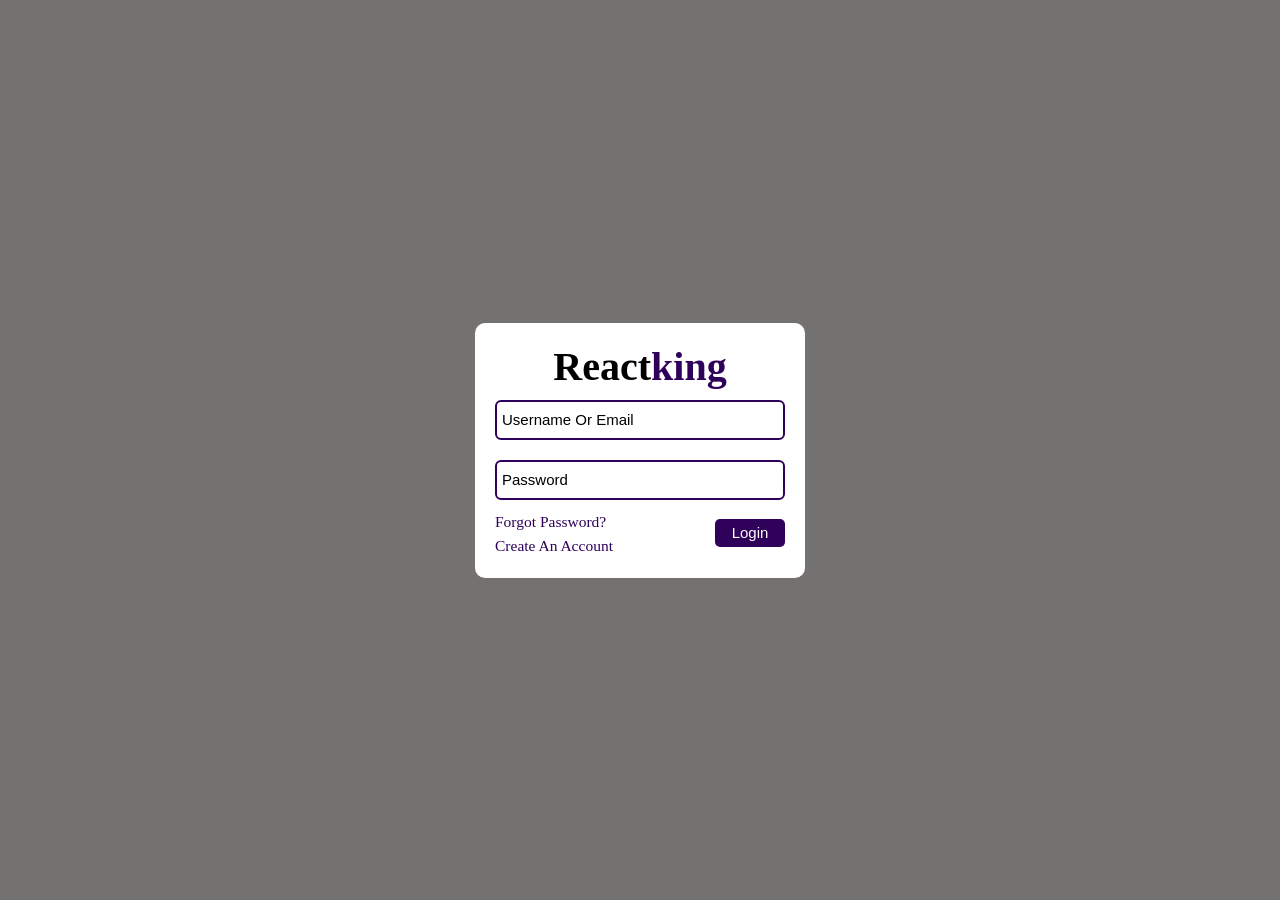
<file: KING/ALL FOLDER/Index.html>
<!DOCTYPE html>
<html lang="en">
<head>
    <meta charset="UTF-8">
    <meta name="viewport" content="width=device-width, initial-scale=1.0">
    <title>react king</title>
    <link rel="stylesheet" href="CSS FOLDER/login.css">
</head>
<body>
    <div class="wrapper">
        <form action="">
            <h1>react<span>king</span></h1>
            <input type="email" placeholder="username or email" required>
            <input type="password" placeholder="password" required>
            <div class="join">
                <div class="links">
<a href="reset.html">forgot password?</a>
<a href="register.html">create an account</a>
                </div>
                <button type="submit">login</button>
            </div>
        </form>
    </div>
</body>
</html>
</file>
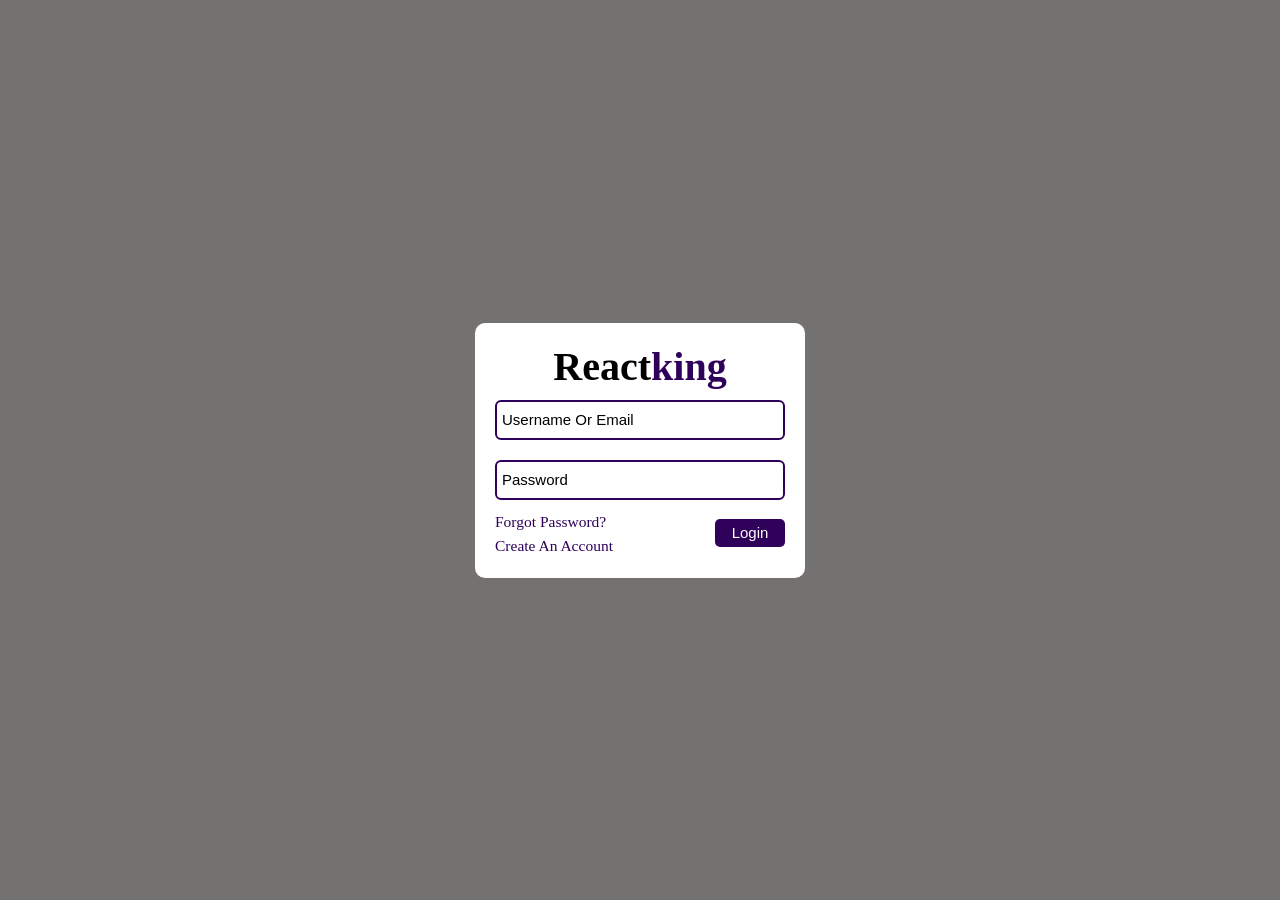
<file: KING/ALL FOLDER/index.html>
<!DOCTYPE html>
<html lang="en">
<head>
    <meta charset="UTF-8">
    <meta name="viewport" content="width=device-width, initial-scale=1.0">
    <title>react king</title>
    <link rel="stylesheet" href="CSS FOLDER/login.css">
</head>
<body>
    
    <div class="wrapper">
        <form action="submit">
            <h1>react<span>king</span></h1>
            <input type="email" placeholder="username or email" required>
            <input type="password" placeholder="password" required>
            <div class="join">
                <div class="links">
<a href="reset.html">forgot password?</a>
<a href="register.html">create an account</a>
                </div>
                <button type="submit">login</button>
            </div>
        </form>
    </div>
</body>
</html>
</file>
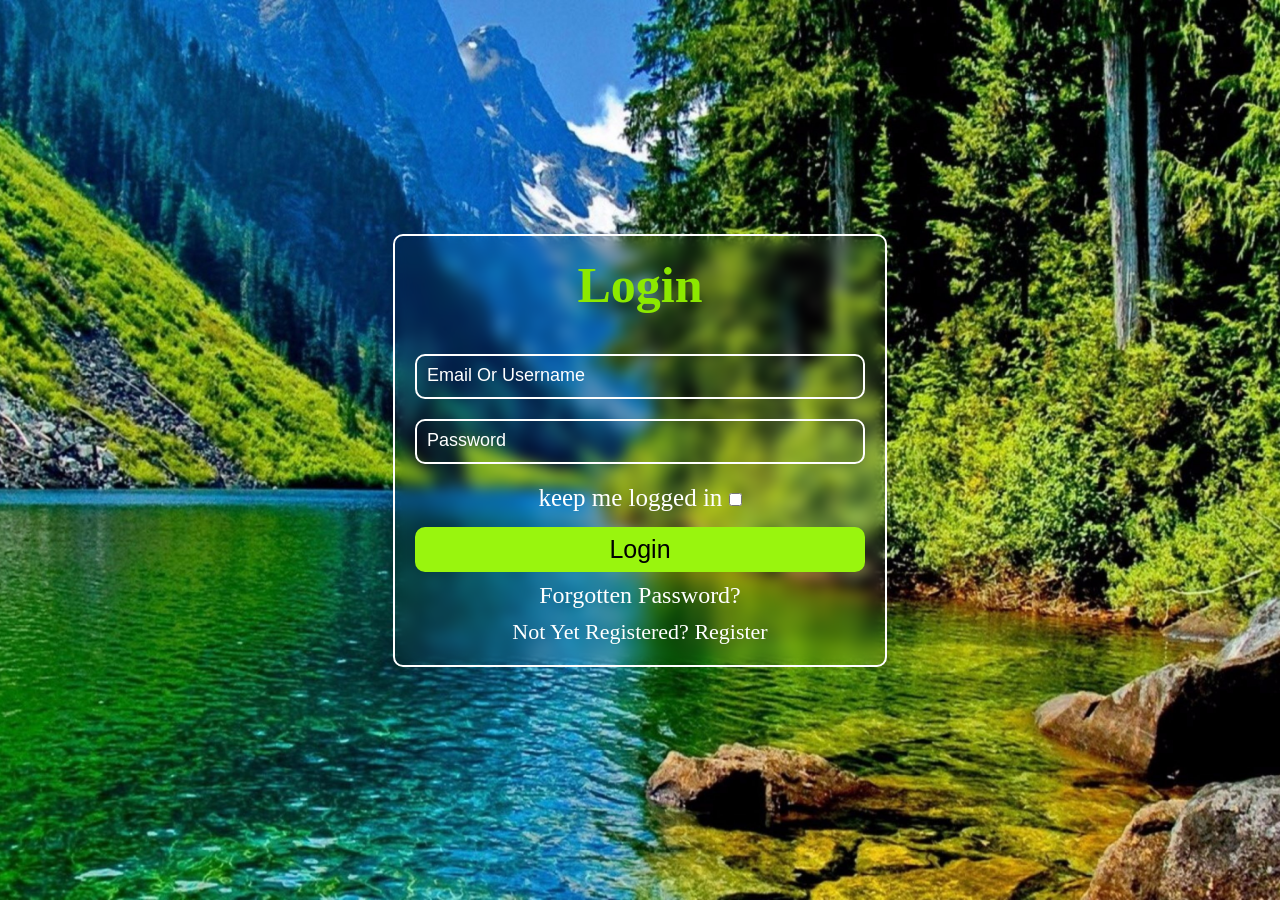
<file: login.html>
<!DOCTYPE html>
<html lang="en">
<head>
    <meta charset="UTF-8">
    <meta name="viewport" content="width=device-width, initial-scale=1.0">
    <title>Document</title>
    <link rel="stylesheet" href="CSS FOLDER/login.css">
</head>
<body> 
   <div class="wrapper">
    <form action="">
        <h1>login</h1>
        <div class="inputfield">
            <input type="email" placeholder="email or username" required>
            <input type="password" placeholder="password" required>
        </div>
<div  class="keep">
    <label for="">keep me logged in</label>
    <input type="checkbox" required>
</div>
<button type="submit">login</button>
<a href=""  class="ffp">forgotten password?</a>
<div class="reg">
    <label  for="">not yet registered?
    </label>
    <a href="/register.html">register</a>
</div>
    </form>
   </div> 
</body>
</html>
</file>
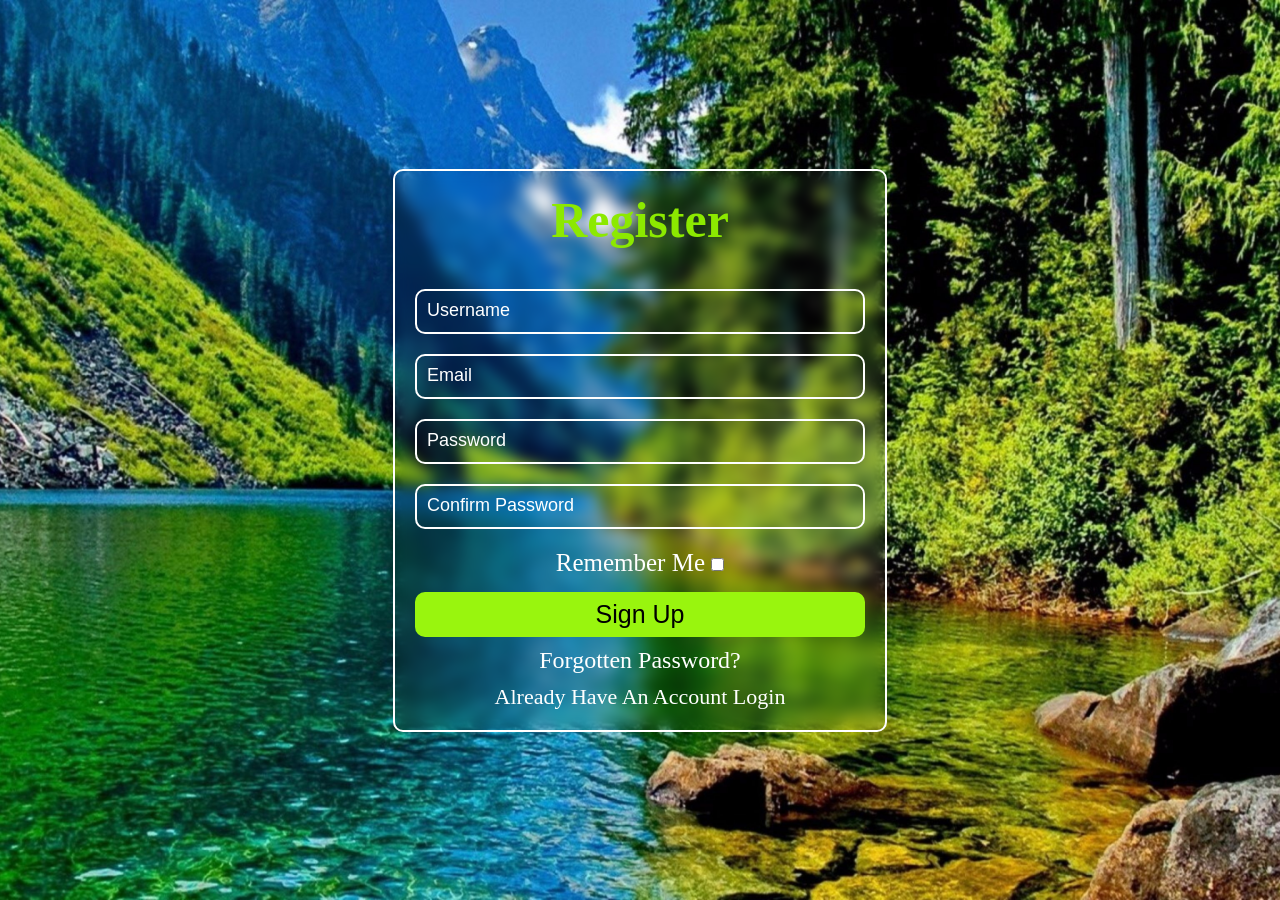
<file: register.html>
<!DOCTYPE html>
<html lang="en">
<head>
    <meta charset="UTF-8">
    <meta name="viewport" content="width=device-width, initial-scale=1.0">
    <title>Document</title>
    <link rel="stylesheet" href="CSS FOLDER/register.css">
</head>
<body> 
   <div class="wrapper">
    <form action="">
        <h1>register</h1>
        <div class="inputfield">
<input type="text" placeholder="username" required>
            <input type="email" placeholder="email " required>
            <input type="password" placeholder="password" required> 
            <input type="password" placeholder="confirm password" required>
        </div>
<div  class="keep">
    <label class="llb" for="">remember me </label>
    <input type="checkbox" required>
</div>
<button type="submit">sign up</button>
<a href=""  class="ffp">forgotten password?</a>
<div class="reg">
    <label  for="">already have an account
    </label>
    <a href="/login.html">login</a>
</div>
    </form>
   </div> 
</body>
</html>
</file>
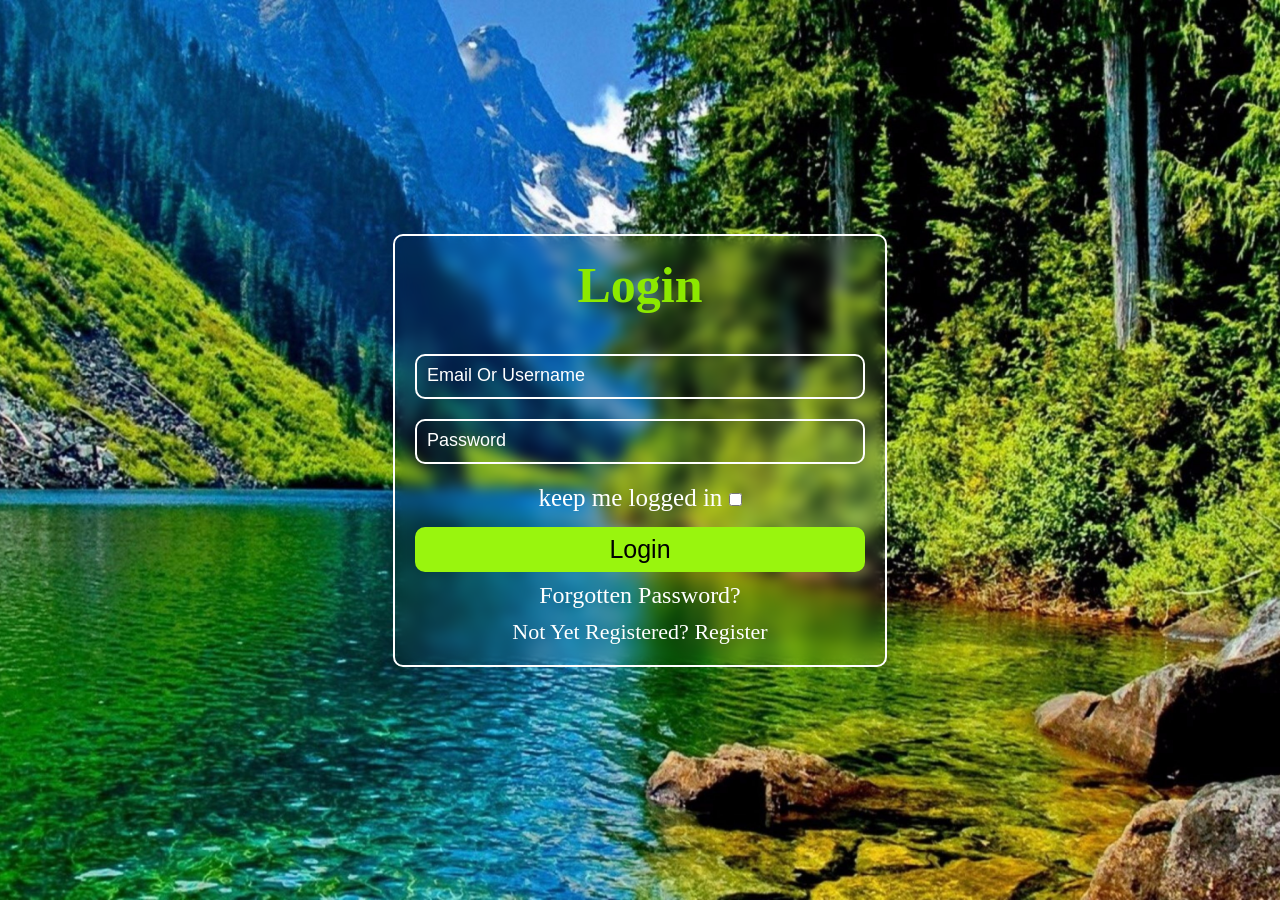
<file: blur form/Login.html>
<!DOCTYPE html>
<html lang="en">
<head>
    <meta charset="UTF-8">
    <meta name="viewport" content="width=device-width, initial-scale=1.0">
    <title>Document</title>
    <link rel="stylesheet" href="CSS FOLDER/login.css">
</head>
<body> 
   <div class="wrapper">
    <form action="">
        <h1>login</h1>
        <div class="inputfield">
            <input type="email" placeholder="email or username" required>
            <input type="password" placeholder="password" required>
        </div>
<div  class="keep">
    <label for="">keep me logged in</label>
    <input type="checkbox" required>
</div>
<button type="submit">login</button>
<a href=""  class="ffp">forgotten password?</a>
<div class="reg">
    <label  for="">not yet registered?
    </label>
    <a href="/register.html">register</a>
</div>
    </form>
   </div> 
</body>
</html>
</file>
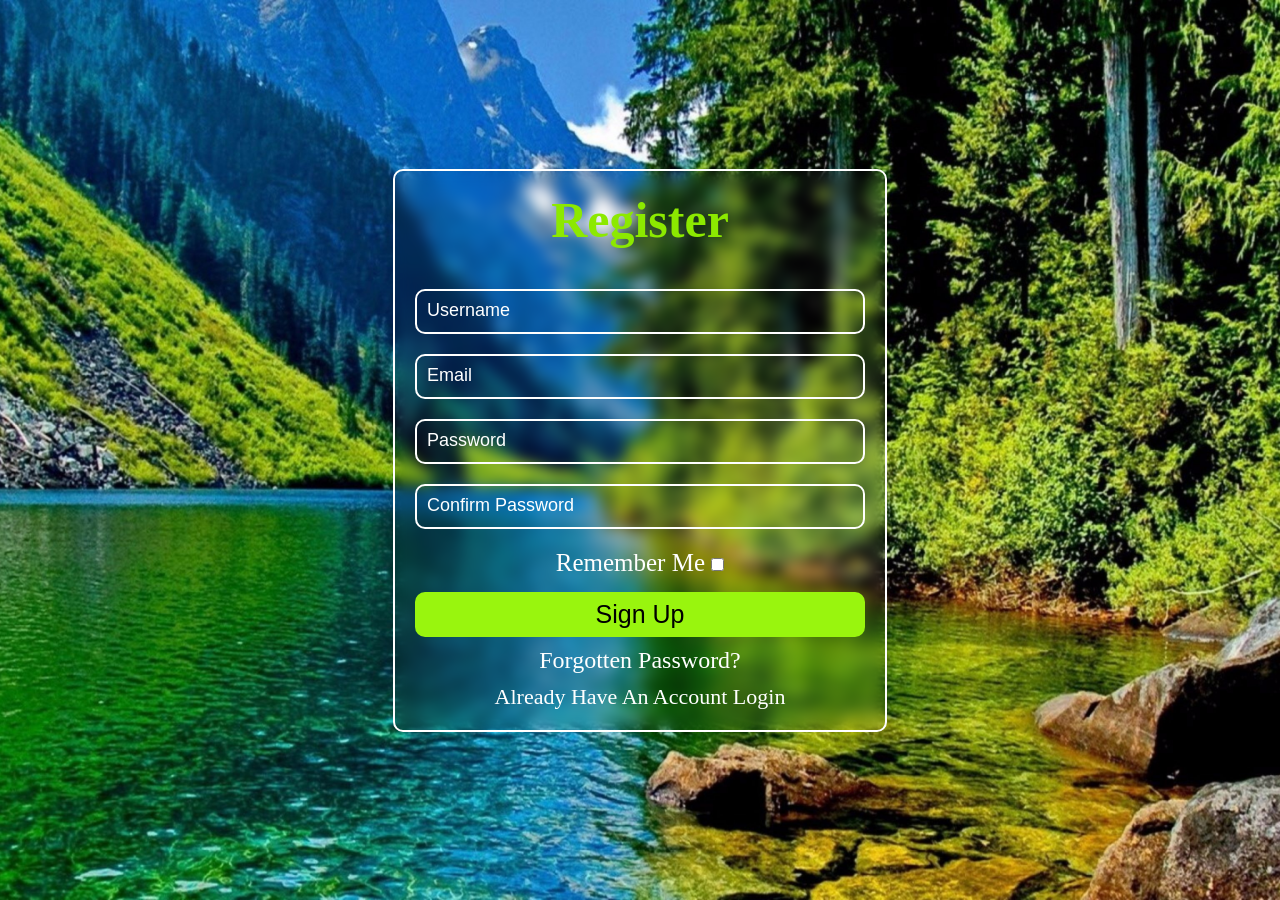
<file: blur form/register.html>
<!DOCTYPE html>
<html lang="en">
<head>
    <meta charset="UTF-8">
    <meta name="viewport" content="width=device-width, initial-scale=1.0">
    <title>Document</title>
    <link rel="stylesheet" href="CSS FOLDER/register.css">
</head>
<body> 
   <div class="wrapper">
    <form action="">
        <h1>register</h1>
        <div class="inputfield">
<input type="text" placeholder="username" required>
            <input type="email" placeholder="email " required>
            <input type="password" placeholder="password" required> 
            <input type="password" placeholder="confirm password" required>
        </div>
<div  class="keep">
    <label class="llb" for="">remember me </label>
    <input type="checkbox" required>
</div>
<button type="submit">sign up</button>
<a href=""  class="ffp">forgotten password?</a>
<div class="reg">
    <label  for="">already have an account
    </label>
    <a href="/login.html">login</a>
</div>
    </form>
   </div> 
</body>
</html>
</file>
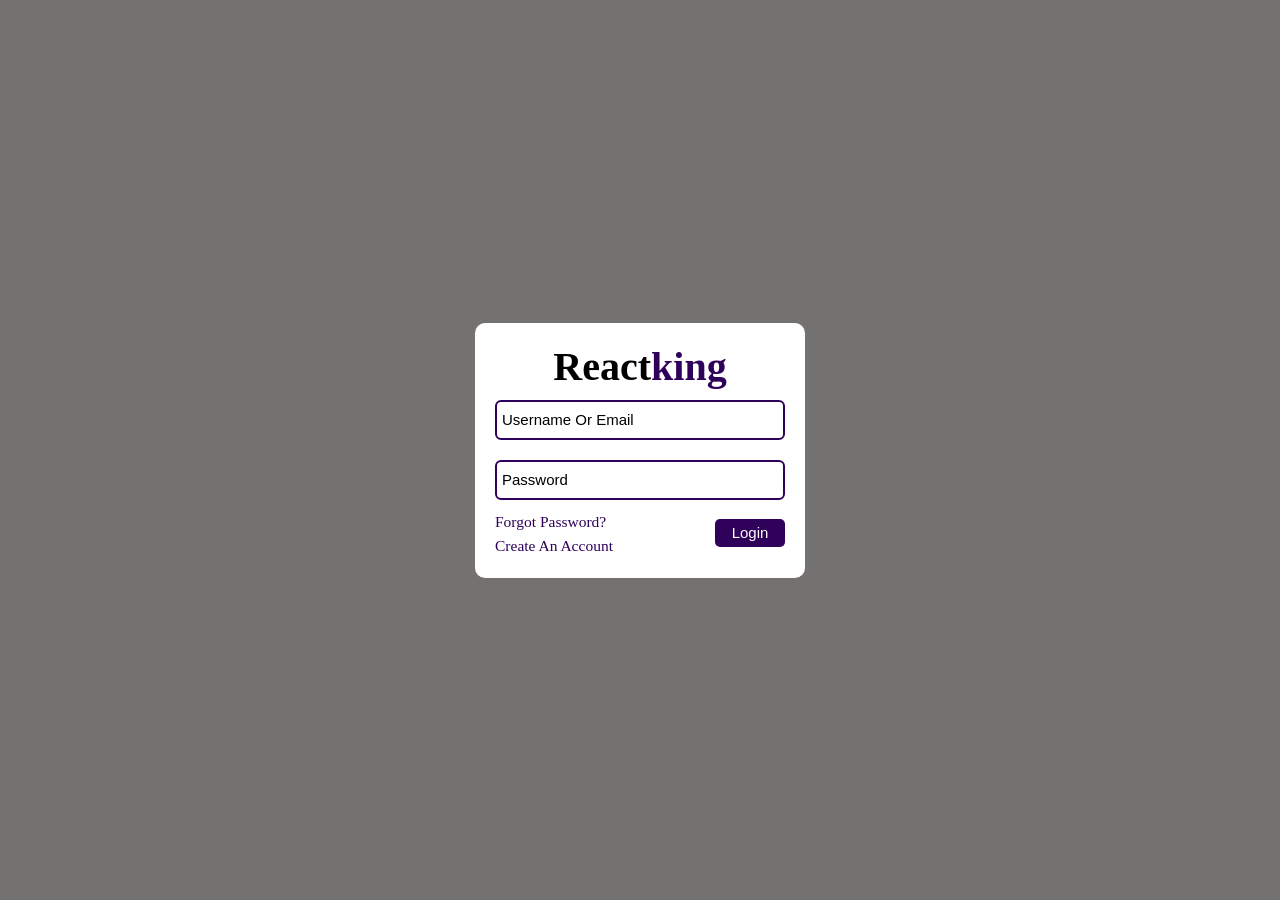
<file: KING/ALL FOLDER/Login.html>
<!DOCTYPE html>
<html lang="en">
<head>
    <meta charset="UTF-8">
    <meta name="viewport" content="width=device-width, initial-scale=1.0">
    <title>react king</title>
    <link rel="stylesheet" href="CSS FOLDER/login.css">
</head>
<body>
    <div class="wrapper">
        <form action="">
            <h1>react<span>king</span></h1>
            <input type="email" placeholder="username or email" required>
            <input type="password" placeholder="password" required>
            <div class="join">
                <div class="links">
<a href="reset.html">forgot password?</a>
<a href="register.html">create an account</a>
                </div>
                <button type="submit">login</button>
            </div>
        </form>
    </div>
</body>
</html>
</file>
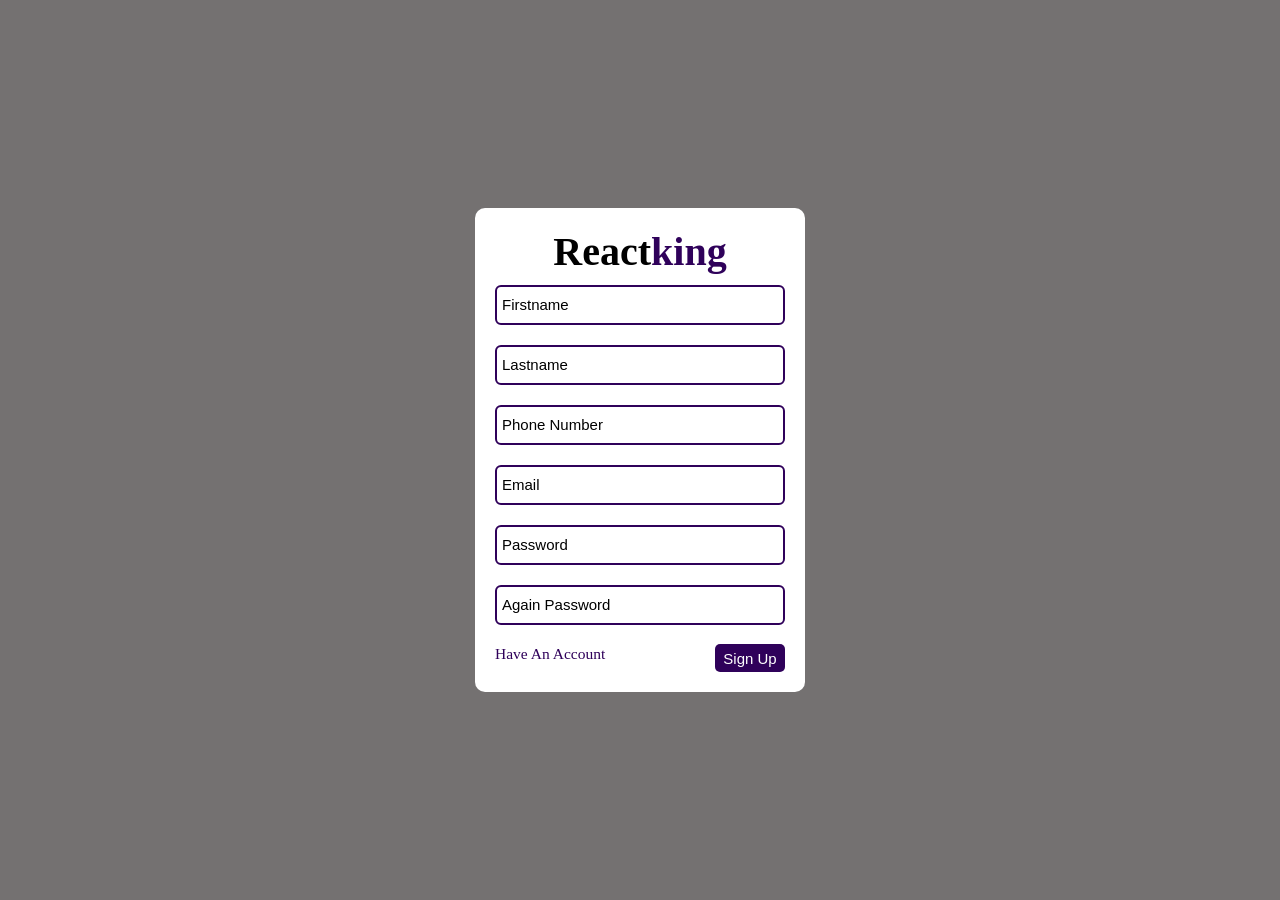
<file: KING/ALL FOLDER/register.html>
<!DOCTYPE html>
<html lang="en">
<head>
    <meta charset="UTF-8">
    <meta name="viewport" content="width=device-width, initial-scale=1.0">
    <title>react king</title>
    <link rel="stylesheet" href="CSS FOLDER/register.css">
</head>
<body>
    <div class="wrapper">
        <form action="">
            <h1>react<span>king</span></h1>
            <input type="text" placeholder="firstname" required>
            <input type="text" placeholder="lastname" required>
            <input type="tel" placeholder="phone number" required>
            <input type="email" placeholder="email" required>
            <input type="password" placeholder="password" required>
            <input type="password" placeholder="again password" required>
            <div class="join">
                <div class="links">
<a href="index.html">have an account</a>
                </div>
                <button type="submit">sign up</button>
            </div>
        </form>
    </div>
</body>
</html>
</file>
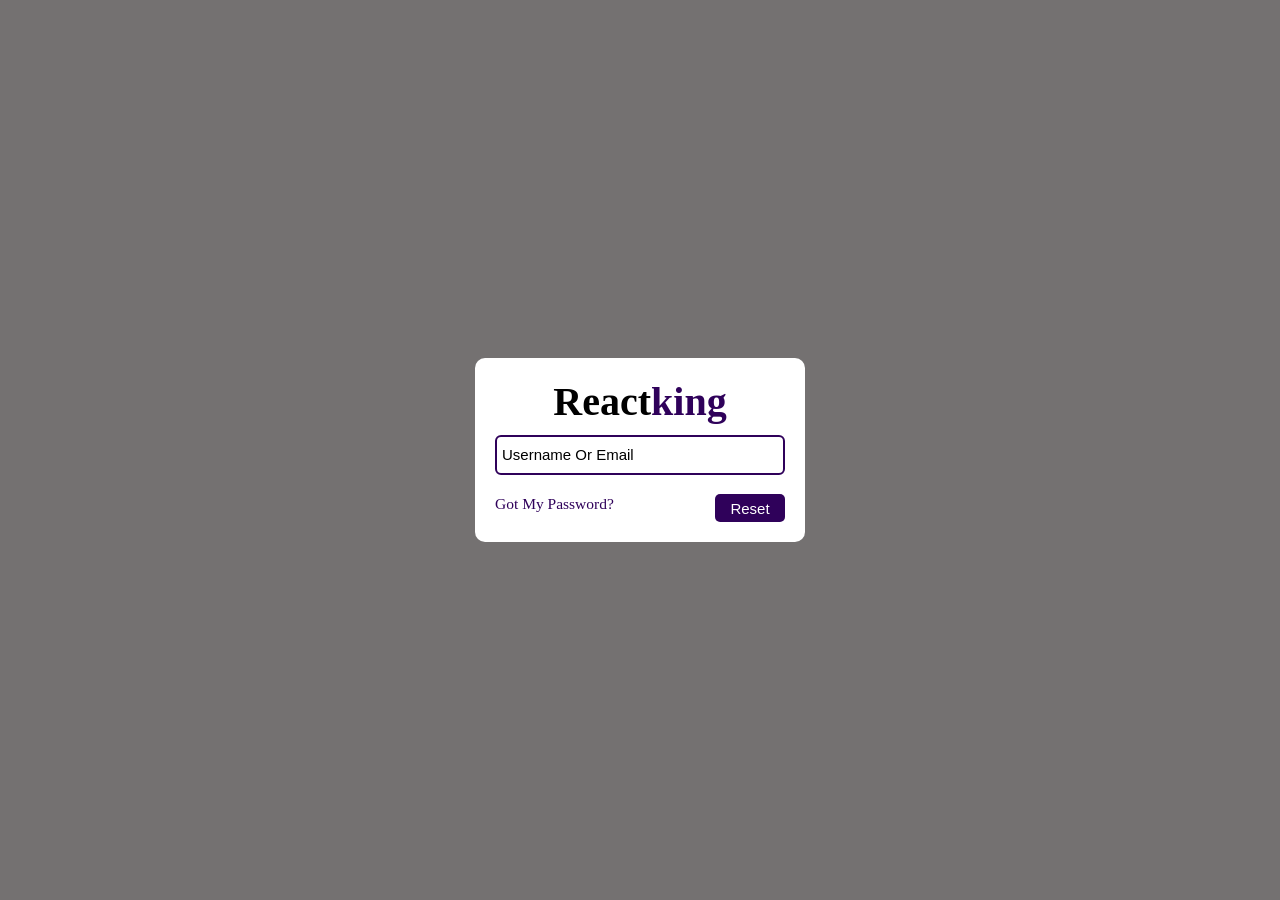
<file: KING/ALL FOLDER/reset.html>
<!DOCTYPE html>
<html lang="en">
<head>
    <meta charset="UTF-8">
    <meta name="viewport" content="width=device-width, initial-scale=1.0">
    <title>react king</title>
    <link rel="stylesheet" href="CSS FOLDER/reset.css">
</head>
<body>
    <div class="wrapper">
        <form action="submit">
            <h1>react<span>king</span></h1>
            <input type="email" placeholder="username or email" required>
            
            <div class="join">
                <div class="links">
                  <a href="index.html" onClick="event.stopPropagation">got my password?</a>

                </div>
                <button type="submit">reset</button>
            </div>
        </form>
    </div>
</body>
</html>
</file>
<file: KING/ALL FOLDER/CSS FOLDER/login.css>
*{
    padding: 0;
    margin: 0;
    box-sizing: border-box;
}
body{
    background-color: rgb(116, 113, 113);

}
.wrapper{
 display: flex;
justify-content: center;
align-items: center;
min-height: 100vh;  


}
form{
    background-color: white;
    border-radius: 10px;
    display: flex;
    flex-direction: column;
    padding: 30px;
}
h1{
    text-transform: capitalize;
    text-align: center;
    font-size: 40px;
}
span{
    color: rgb(47, 1, 90);
}
input{
    width: 320px;
    height: 40px;
    margin: 10px 0px;
    border: 2px solid rgb(47, 1, 90);
    border-radius: 6px;
    font-size: 14px;
}
input::placeholder{
    color: black;
    font-size: 15px;
    text-transform: capitalize;
    padding-left: 5px;
}
.join{
    display: flex;
    justify-content: space-between;
}
.links{
    display: flex;
    flex-direction: column;
    
}
.links a{
    text-decoration: none;
    text-transform: capitalize;
    margin: 3px 0px;
    font-size: 15.5px;
    color: rgb(47, 1, 90);
}
button{
    width: 70px;
    height: 28px;
    background-color: rgb(47, 1, 90);;
    border: none;
    border-radius: 5px;
    color: white;
    font-weight: 500;
    text-transform: capitalize;
    font-size: 15px;
    margin-top: 9px;
}
.links a:hover{
    text-decoration: underline;
}
button:hover{
    background-color: rgb(47, 1, 90);
}


/*


*/

@media screen and (min-width: 375px) {
 body {
   
 }
 .wrapper{
 display: flex;
justify-content: center;
align-items: center;



}
form{
    background-color: white;
    border-radius: 10px;
    display: flex;
    flex-direction: column;
    padding: 20px;
    width: 330px;
}
input{
    width: 290px;
    height: 40px;
    margin: 10px 0px;
    border: 2px solid rgb(47, 1, 90);
    border-radius: 6px;
    font-size: 14px;
}
input::placeholder{
    color: black;
    font-size: 15px;
    text-transform: capitalize;
    
}
}
</file>
<file: CSS FOLDER/login.css>
*{
    padding: 0;
    margin: 0;
    box-sizing: border-box;
}
body{
    background-image: url(forest.jpg);
    background-repeat: no-repeat;
    background-position: center;
    background-size: cover;
}
.wrapper{
    display: flex;
    flex-direction: column;
    justify-content: center;
    align-items: center;
    min-height: 100vh;

}
form{
   display: flex;
   flex-direction: column; 
   justify-content: center;
   align-items: center;
   border: 2px solid white;
   border-radius: 10px;
   padding: 20px;
   backdrop-filter: blur(7px);
   
}
h1{
    font-size:50px;
    font-weight: bold;
    color:rgb(140, 233, 0);
    padding-bottom: 40px;
    text-transform: capitalize;
}
.inputfield{
    display: flex;
    flex-direction: column;
    gap: 20px;
}
.inputfield input{
    width: 450px;
    height: 45px;
    background-color: transparent;
    border: 2px solid white;
    outline: none;
    border-radius:10px;
    padding-left: 10px;
    color: white;
    font-weight: 500;
font-size: 17px;    
}
.inputfield input::placeholder{
    color: white;
    text-transform: capitalize;
    font-size: 18px;
    font-weight: 500;
}
.keep{
    padding-top: 20px;
    font-size:25px;
    color: white;
}
button{
    width: 450px;
    height: 45px;
    border: none;
    border-radius: 10px;
    font-size: 25px;
    font-weight: 500;
    text-transform: capitalize;
    background-color: rgb(153, 245, 14);
    margin-top: 15px;
}
button:hover{
    background-color: transparent;
    border: 2px solid greenyellow;
    color: white;
}
.ffp{
    font-size: 24px;
    margin-top: 10px;
    color: white;
    text-decoration: none;
    text-transform: capitalize;
}
.ffp:hover{
text-decoration: underline;
color: rgb(147, 245, 0);
}
.reg{
    font-size: 22px;
    margin-top: 10px;
    text-transform: capitalize;
    color: white;
}
.reg a{
    color: white;
    text-decoration: none;

}
.reg a:hover{
    text-decoration: underline;
    color:rgb(147, 245, 0);
 
}
/*

media query

*/



@media screen and (max-width: 375px) {
 body {
   
   background-position: center;
   background-repeat: no-repeat;
background-size: cover; 
background-attachment: fixed;
backdrop-filter: blur(7px);
}
.wrapper{
 display: flex;
 flex-direction: column;
 min-height: 100vh; 
 justify-content: center;
 align-items: center;

}
form{
  width:340px ;
   border: none;
   backdrop-filter: blur();
   display: flex;
 flex-direction: column;
 
 justify-content: center;
 align-items: center;
} 
.inputfield input{
    width:340px ;
    border-radius: 10px;
    
}
button{
    width: 340px;
border-radius: 10px;
}
}
</file>
<file: CSS FOLDER/register.css>
*{
    padding: 0;
    margin: 0;
    box-sizing: border-box;
}
body{
    background-image: url(forest.jpg);
    background-repeat: no-repeat;
    background-position: center;
    background-size: cover;
}
.wrapper{
    display: flex;
    flex-direction: column;
    justify-content: center;
    align-items: center;
    min-height: 100vh;

}
form{
   display: flex;
   flex-direction: column; 
   justify-content: center;
   align-items: center;
   border: 2px solid white;
   border-radius: 10px;
   padding: 20px;
   backdrop-filter: blur(7px);
   
   
}
h1{
    font-size:50px;
    font-weight: bold;
    color:rgb(140, 233, 0);
    padding-bottom: 40px;
    text-transform: capitalize;
}
.inputfield{
    display: flex;
    flex-direction: column;
    gap: 20px;
}
.inputfield input{
    width: 450px;
    height: 45px;
    background-color: transparent;
    border: 2px solid white;
    outline: none;
    border-radius: 10px;
    padding-left: 10px;
    color: white;
    font-weight: 500;
font-size: 17px;    
}
.inputfield input::placeholder{
    color: white;
    text-transform: capitalize;
    font-size: 18px;
    font-weight: 500;
}
.keep{
    padding-top: 20px;
    font-size:25px;
    color: white;
    text-transform: capitalize;
}

button{
    width: 450px;
    height: 45px;
    border: none;
    border-radius: 10px;
    font-size: 25px;
    font-weight: 500;
    text-transform: capitalize;
    background-color: rgb(153, 245, 14);
    margin-top: 15px;
}
button:hover{
    background-color: transparent;
    border: 2px solid greenyellow;
    color: white;
}
.ffp{
    font-size: 24px;
    margin-top: 10px;
    color: white;
    text-decoration: none;
    text-transform: capitalize;
}
.ffp:hover{
text-decoration: underline;
color: rgb(147, 245, 0);
}
.reg{
    font-size: 22px;
    margin-top: 10px;
    text-transform: capitalize;
    color: white;
}
.reg a{
    color: white;
    text-decoration: none;

}
.reg a:hover{
    text-decoration: underline;
    color:rgb(147, 245, 0);
}


/*
media query

*/


@media screen and (max-width: 375px) {
 body {
   
   background-position: center;
   background-repeat: no-repeat;
background-size: cover; 
background-attachment: fixed;
backdrop-filter: blur(7px);
}
.wrapper{
 display: flex;
 flex-direction: column;
 min-height: 100vh; 
 justify-content: center;
 align-items: center;

}
form{
  width:340px ;
   border: none;
   backdrop-filter: blur();
   display: flex;
 flex-direction: column;
 
 justify-content: center;
 align-items: center;
} 
.inputfield input{
    width:340px;
    border-radius: 10px;
}
button{
    width: 340px;
    border-radius: 10px;
}
}
</file>
<file: blur form/CSS FOLDER/login.css>
*{
    padding: 0;
    margin: 0;
    box-sizing: border-box;
}
body{
    background-image: url(forest.jpg);
    background-repeat: no-repeat;
    background-position: center;
    background-size: cover;
}
.wrapper{
    display: flex;
    flex-direction: column;
    justify-content: center;
    align-items: center;
    min-height: 100vh;

}
form{
   display: flex;
   flex-direction: column; 
   justify-content: center;
   align-items: center;
   border: 2px solid white;
   border-radius: 10px;
   padding: 20px;
   backdrop-filter: blur(7px);
   
}
h1{
    font-size:50px;
    font-weight: bold;
    color:rgb(140, 233, 0);
    padding-bottom: 40px;
    text-transform: capitalize;
}
.inputfield{
    display: flex;
    flex-direction: column;
    gap: 20px;
}
.inputfield input{
    width: 450px;
    height: 45px;
    background-color: transparent;
    border: 2px solid white;
    outline: none;
    border-radius:10px;
    padding-left: 10px;
    color: white;
    font-weight: 500;
font-size: 17px;    
}
.inputfield input::placeholder{
    color: white;
    text-transform: capitalize;
    font-size: 18px;
    font-weight: 500;
}
.keep{
    padding-top: 20px;
    font-size:25px;
    color: white;
}
button{
    width: 450px;
    height: 45px;
    border: none;
    border-radius: 10px;
    font-size: 25px;
    font-weight: 500;
    text-transform: capitalize;
    background-color: rgb(153, 245, 14);
    margin-top: 15px;
}
button:hover{
    background-color: transparent;
    border: 2px solid greenyellow;
    color: white;
}
.ffp{
    font-size: 24px;
    margin-top: 10px;
    color: white;
    text-decoration: none;
    text-transform: capitalize;
}
.ffp:hover{
text-decoration: underline;
color: rgb(147, 245, 0);
}
.reg{
    font-size: 22px;
    margin-top: 10px;
    text-transform: capitalize;
    color: white;
}
.reg a{
    color: white;
    text-decoration: none;

}
.reg a:hover{
    text-decoration: underline;
    color:rgb(147, 245, 0);
 
}
/*

media query

*/



@media screen and (max-width: 375px) {
 body {
   
   background-position: center;
   background-repeat: no-repeat;
background-size: cover; 
background-attachment: fixed;
backdrop-filter: blur(7px);
}
.wrapper{
 display: flex;
 flex-direction: column;
 min-height: 100vh; 
 justify-content: center;
 align-items: center;

}
form{
  width:340px ;
   border: none;
   backdrop-filter: blur();
   display: flex;
 flex-direction: column;
 
 justify-content: center;
 align-items: center;
} 
.inputfield input{
    width:340px ;
    border-radius: 10px;
    
}
button{
    width: 340px;
border-radius: 10px;
}
}
</file>
<file: blur form/CSS FOLDER/register.css>
*{
    padding: 0;
    margin: 0;
    box-sizing: border-box;
}
body{
    background-image: url(forest.jpg);
    background-repeat: no-repeat;
    background-position: center;
    background-size: cover;
}
.wrapper{
    display: flex;
    flex-direction: column;
    justify-content: center;
    align-items: center;
    min-height: 100vh;

}
form{
   display: flex;
   flex-direction: column; 
   justify-content: center;
   align-items: center;
   border: 2px solid white;
   border-radius: 10px;
   padding: 20px;
   backdrop-filter: blur(7px);
   
   
}
h1{
    font-size:50px;
    font-weight: bold;
    color:rgb(140, 233, 0);
    padding-bottom: 40px;
    text-transform: capitalize;
}
.inputfield{
    display: flex;
    flex-direction: column;
    gap: 20px;
}
.inputfield input{
    width: 450px;
    height: 45px;
    background-color: transparent;
    border: 2px solid white;
    outline: none;
    border-radius: 10px;
    padding-left: 10px;
    color: white;
    font-weight: 500;
font-size: 17px;    
}
.inputfield input::placeholder{
    color: white;
    text-transform: capitalize;
    font-size: 18px;
    font-weight: 500;
}
.keep{
    padding-top: 20px;
    font-size:25px;
    color: white;
    text-transform: capitalize;
}

button{
    width: 450px;
    height: 45px;
    border: none;
    border-radius: 10px;
    font-size: 25px;
    font-weight: 500;
    text-transform: capitalize;
    background-color: rgb(153, 245, 14);
    margin-top: 15px;
}
button:hover{
    background-color: transparent;
    border: 2px solid greenyellow;
    color: white;
}
.ffp{
    font-size: 24px;
    margin-top: 10px;
    color: white;
    text-decoration: none;
    text-transform: capitalize;
}
.ffp:hover{
text-decoration: underline;
color: rgb(147, 245, 0);
}
.reg{
    font-size: 22px;
    margin-top: 10px;
    text-transform: capitalize;
    color: white;
}
.reg a{
    color: white;
    text-decoration: none;

}
.reg a:hover{
    text-decoration: underline;
    color:rgb(147, 245, 0);
}


/*
media query

*/


@media screen and (max-width: 375px) {
 body {
   
   background-position: center;
   background-repeat: no-repeat;
background-size: cover; 
background-attachment: fixed;
backdrop-filter: blur(7px);
}
.wrapper{
 display: flex;
 flex-direction: column;
 min-height: 100vh; 
 justify-content: center;
 align-items: center;

}
form{
  width:340px ;
   border: none;
   backdrop-filter: blur();
   display: flex;
 flex-direction: column;
 
 justify-content: center;
 align-items: center;
} 
.inputfield input{
    width:340px;
    border-radius: 10px;
}
button{
    width: 340px;
    border-radius: 10px;
}
}
</file>
<file: KING/ALL FOLDER/CSS FOLDER/register.css>
*{
    padding: 0;
    margin: 0;
    box-sizing: border-box;
}
body{
    background-color: rgb(116, 113, 113);

}
.wrapper{
 display: flex;
justify-content: center;
align-items: center;
min-height: 100vh;  


}
form{
    background-color: white;
    border-radius: 10px;
    display: flex;
    flex-direction: column;
    padding: 30px;
}
h1{
    text-transform: capitalize;
    text-align: center;
    font-size: 40px;
}
span{
    color: rgb(47, 1, 90);
}
input{
    width: 320px;
    height: 40px;
    margin: 10px 0px;
    border: 2px solid rgb(47, 1, 90);
    border-radius: 6px;
    font-size: 14px;
}
input::placeholder{
    color: black;
    font-size: 15px;
    text-transform: capitalize;
    padding-left: 5px;
}
.join{
    display: flex;
    justify-content: space-between;
}
.links{
    display: flex;
    flex-direction: column;
    
}
.links a{
    text-decoration: none;
    text-transform: capitalize;
    margin-top: 10px;
    font-size: 15.5px;
    color: rgb(47, 1, 90);
}
button{
    width: 70px;
    height: 28px;
    background-color: rgb(47, 1, 90);;
    border: none;
    border-radius: 5px;
    color: white;
    font-weight: 500;
    text-transform: capitalize;
    font-size: 15px;
    margin-top: 9px;
}
.links a:hover{
    text-decoration: underline;
}
button:hover{
    background-color: rgb(47, 1, 90);
}


/*












*/

@media screen and (min-width: 375px) {
 body {
   
 }
 .wrapper{
 display: flex;
justify-content: center;
align-items: center;



}
form{
    background-color: white;
    border-radius: 10px;
    display: flex;
    flex-direction: column;
    padding: 20px;
    width: 330px;
}
input{
    width: 290px;
    height: 40px;
    margin: 10px 0px;
    border: 2px solid rgb(47, 1, 90);
    border-radius: 6px;
    font-size: 14px;
}
input::placeholder{
    color: black;
    font-size: 15px;
    text-transform: capitalize;
    
}
}
</file>
